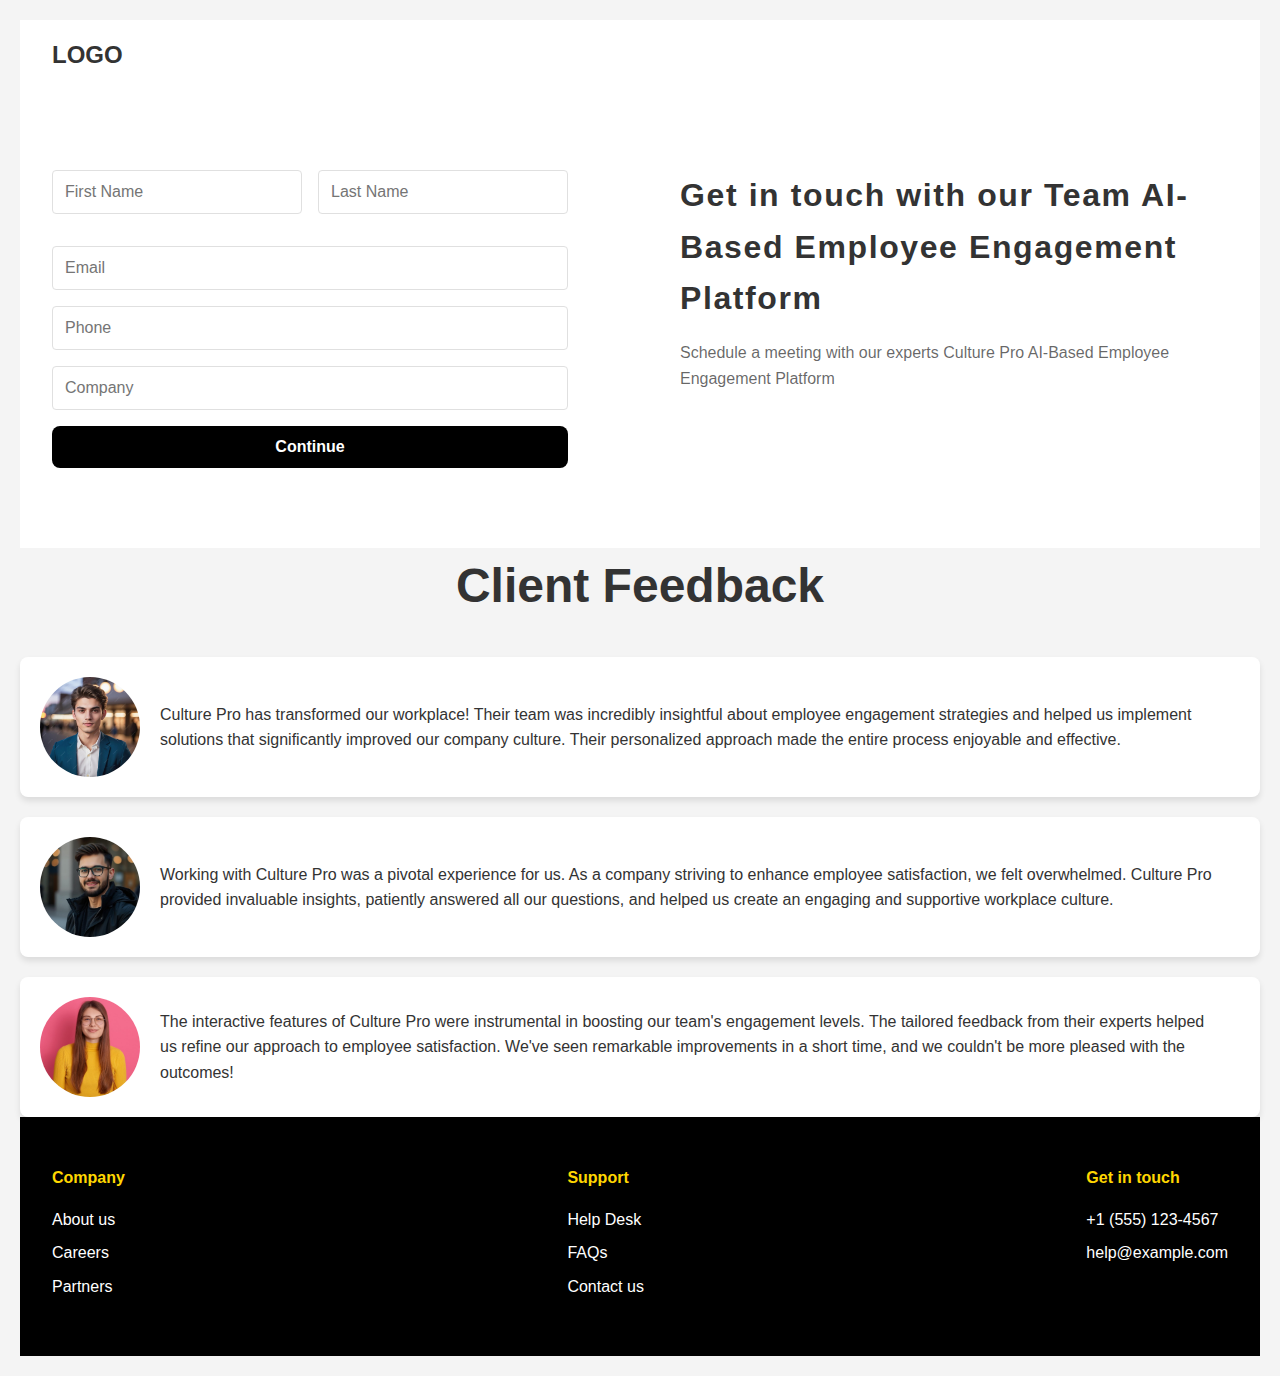
<file: contact.html>
<!DOCTYPE html>
<html lang="en">
<head>
    <meta charset="UTF-8">
    <meta name="viewport" content="width=device-width, initial-scale=1.0">
    <title>Culture Pro - AI-Based Employee Engagement Platform</title>
    <link rel="stylesheet" href="contact.css">
</head>
<body>
    <header>
        <nav>
            <a href="index.html" class="logo">LOGO</a>
        </nav>
    </header>
<section class="contact">
    <div class="contact-content">
        <!-- <h2>Get in touch with us</h2>
        <p>Get in touch with our Team AI-Based Employee Engagement Platform</p> -->
        <form id="contact-form">
            <div class="form-row">
                <input type="text" placeholder="First Name" required>
                <input type="text" placeholder="Last Name" required>
            </div>
            <input type="email" placeholder="Email" required>
            <input type="tel" placeholder="Phone" required>
            <input type="text" placeholder="Company" required>
            <button type="submit" class="btn btn-primary">Continue</button>
        </form>
    </div>
    <div class="hero-content">
        <h2>Get in touch with our Team 
            AI-Based Employee Engagement Platform</h2>
        <p>Schedule a meeting with our experts Culture Pro
            AI-Based Employee Engagement Platform </p>
    </div>
</section>
<section class="client-feedback">
    <h2>Client Feedback</h2>
        <div class="testimonials">
            <div class="testimonial">
                <img src="man-blue-jacket-stands-front-building-with-blurry-background_1103909-8891.jpg" alt="Mark Jackson" class="testimonial-image">
                <div class="testimonial-content">
                    <p>Culture Pro has transformed our workplace! Their team was incredibly insightful about employee engagement strategies and helped us implement solutions that significantly improved our company culture. Their personalized approach made the entire process enjoyable and effective.</p>
                </div>
                <div class="manager-info">
                    <p class="manager-name">Mark Jackson</p>
                    <p class="manager-title">Asst. Manager</p>
                </div>
            </div>
            <div class="testimonial">
                <img src="man-wearing-glasses-jacket-with-beard_1213434-6204.jpg" alt="John Champion" class="testimonial-image">
                <div class="testimonial-content">
                    <p>Working with Culture Pro was a pivotal experience for us. As a company striving to enhance employee satisfaction, we felt overwhelmed. Culture Pro provided invaluable insights, patiently answered all our questions, and helped us create an engaging and supportive workplace culture.</p>
                </div>
                <div class="manager-info">
                    <p class="manager-name">John Champion</p>
                    <p class="manager-title">Asst. Manager</p>
                </div>
            </div>
            <div class="testimonial">
                <img src="indoor-studio-shot-attractive-beautiful-pretty-young-woman-wearing-eyeglasses-yellow-sweatshirt-having-long-fair-hair-posing-isolated-pink-wall-people-emotions-concept_176532-6755.jpg" alt="Clara Markes" class="testimonial-image">
                <div class="testimonial-content">
                    <p>The interactive features of Culture Pro were instrumental in boosting our team's engagement levels. The tailored feedback from their experts helped us refine our approach to employee satisfaction. We've seen remarkable improvements in a short time, and we couldn't be more pleased with the outcomes!</p>
                </div>
                <div class="manager-info">
                    <p class="manager-name">Clara Markes</p>
                    <p class="manager-title">Asst. Manager</p>
                </div>
            </div>
        </div>
    </div>
</section>

    <footer>
        <div class="footer-content">
            <div class="footer-section">
                <h4>Company</h4>
                <ul>
                    <li><a href="#">About us</a></li>
                    <li><a href="#">Careers</a></li>
                    <li><a href="#">Partners</a></li>
                </ul>
            </div>
            <div class="footer-section">
                <h4>Support</h4>
                <ul>
                    <li><a href="#">Help Desk</a></li>
                    <li><a href="#">FAQs</a></li>
                    <li><a href="#">Contact us</a></li>
                </ul>
            </div>
            <div class="footer-section">
                <h4>Get in touch</h4>
                <ul>
                    <li><a href="tel:+15551234567">+1 (555) 123-4567</a></li>
                    <li><a href="mailto:help@example.com">help@example.com</a></li>
                </ul>
            </div>
        </div>
    </footer>
</body>
</html>
</file>
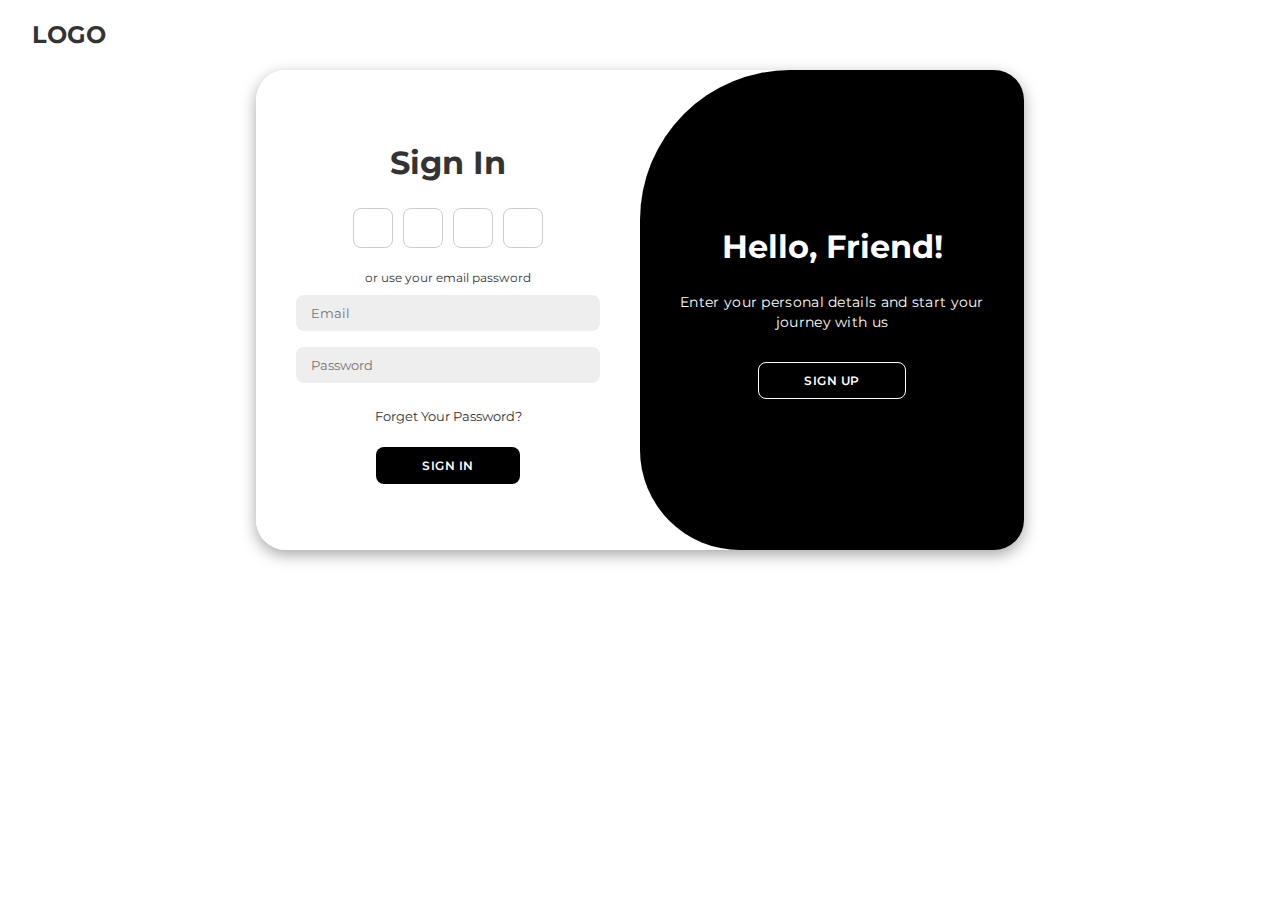
<file: login.html>
<!DOCTYPE html>
<html lang="en">
<head>
    <meta charset="UTF-8">
    <meta name="viewport" content="width=device-width, initial-scale=1.0">
    <title>Culture Pro - AI-Based Employee Engagement Platform</title>
    <link rel="stylesheet" href="styles.css">
    <link rel="stylesheet" href="login.css">
</head>
<body>
    <header>
        <div class="byt">
        <nav>
            
            <a  href="index.html" class="logo">LOGO</a>
        </nav>
    </div>
    </header>
    
    <div class="container" id="container">
        <div class="form-container sign-up">
            <form>
                <h1>Create Account</h1>
                <div class="social-icons">
                    <a href="#" class="icon"><i class="fa-brands fa-google-plus-g"></i></a>
                    <a href="#" class="icon"><i class="fa-brands fa-facebook-f"></i></a>
                    <a href="#" class="icon"><i class="fa-brands fa-github"></i></a>
                    <a href="#" class="icon"><i class="fa-brands fa-linkedin-in"></i></a>
                </div>
                <span>or use your email for registeration</span>
                <input type="text" placeholder="Name">
                <input type="email" placeholder="Email">
                <input type="password" placeholder="Password">
                <button>Sign Up</button>
            </form>
        </div>
        <div class="form-container sign-in">
            <form>
                <h1>Sign In</h1>
                <div class="social-icons">
                    <a href="#" class="icon"><i class="fa-brands fa-google-plus-g"></i></a>
                    <a href="#" class="icon"><i class="fa-brands fa-facebook-f"></i></a>
                    <a href="#" class="icon"><i class="fa-brands fa-github"></i></a>
                    <a href="#" class="icon"><i class="fa-brands fa-linkedin-in"></i></a>
                </div>
                <span>or use your email password</span>
                <input type="email" placeholder="Email">
                <input type="password" placeholder="Password">
                <a href="#">Forget Your Password?</a>
                <button>Sign In</button>
            </form>
        </div>
        <div class="toggle-container">
            <div class="toggle">
                <div class="toggle-panel toggle-left">
                    <h1>Welcome Back!</h1>
                    <p>To keep connected with us  please login with your personal info</p>
                    <button class="hidden" id="login">Sign In</button>
                </div>
                <div class="toggle-panel toggle-right">
                    <h1>Hello, Friend!</h1>
                    <p>Enter your personal details and start your journey with us</p>
                    <button class="hidden" id="register">Sign Up</button>
                </div>
            </div>
        </div>
    </div>

    <script src="script.js"></script>
</body>
</html>
</file>
<file: contact.css>
:root {
    --primary-color: #000;
    --secondary-color: #333;
    --background-color: #fff;
    --text-color: #333;
    --muted-color: #f7f4f4;
    --border-color: #e0e0e0;
}

* {
    box-sizing: border-box;
    margin: 0;
    padding: 0;
}

body {
    font-family: Arial, sans-serif;
    line-height: 1.6;
    color: var(--text-color);
}

.container {
    width: 100%;
    max-width: 1200px;
    margin: 0 auto;
    padding: 0 20px;
}

/* Header styles */
header {
    background-color: var(--background-color);
    padding: 1rem 0;
}

nav {
    display: flex;
    justify-content: space-between;
    align-items: center;
    padding: 0 2rem;
}

.logo {
    font-weight: bold;
    font-size: 1.5rem;
    text-decoration: none;
    color: var(--text-color);
}

nav ul {
    display: flex;
    list-style-type: none;
}

nav ul li {
    margin-left: 2rem;
}

nav ul li a {
    text-decoration: none;
    color: var(--text-color);
}

.auth-buttons {
    display: flex;
    gap: 1rem;
}

    .btn {
        padding: 0.5rem 1rem;
        border-radius: 8px;
        
        border: none;
        border-radius: 1px;
        cursor: pointer;
        font-size: 1rem;
    }

    .btn-primary {
        background-color: var(--primary-color);
        color: white;
        border-radius: 8px;
    }

    .btn-secondary {
        background-color: transparent;
        border: 1px solid var(--primary-color);
        color: var(--primary-color);
        border-radius: 8px;
    }


/* Contact section styles */
.contact {
    display: flex;
    padding: 5rem 2rem;
    background-color: #ffffff;
}

.contact-content {
    flex: 1;
    padding-right: 7rem;
}

.contact h2 {
    margin-bottom: 1rem;
    font-size: 4rem;
}

.contact p {
    margin-bottom: 2rem;
    color: var(--muted-color);
}

.contact-image {
    size: 400PX;
}

.contact-image img {
    width: 100%;
    height: 100%;
    object-fit: cover;
    border-radius: 8px;
}

#contact-form {
    max-width: 100%;
}

.form-row {
    display: flex;
    gap: 1rem;
    margin-bottom: 1rem;
}

input {
    width: 100%;
    padding: 0.75rem;
    margin-bottom: 1rem;
    border: 1px solid var(--border-color);
    border-radius: 4px;
    font-size: 1rem;
}

.btn-primary {
    width: 100%;
    padding: 0.75rem;
    font-size: 1rem;
    font-weight: bold;
}
/* Hero section styles */
.hero {
    display: flex;
    align-items: center;
    padding: 4rem 2rem;
    background-color: #f8f9fa;
}

.hero-content {
    flex: 1;
    padding-right: 2rem;
}

.hero-content h2 {
    margin-bottom: 1rem;
    font-size: 2rem;
    
    letter-spacing: 0.1rem;
}
.hero-content p {
    color: rgba(0, 0, 0, 0.6);
}
.hero h3{
    margin-bottom: 1rem;
    font-size: 2%;

}
.hero p{
    margin-bottom: 1rem;
    font-size: 1.5rem;

}
.hero .subtitle {
    font-size: 1.5rem;
    color: var(--muted-color);
    margin-bottom: 1rem;
}

.hero-image {
    flex: 1;
}

.hero-image img {
    width: 100%;
    border-radius: 8px;
}

/* client feedback */
.how-it-works {
    padding: 4rem 2rem;
    background-color: #f8f9fa;
}

.client-feedback h2 {
    text-align: center;
    margin-bottom: 2rem;
    font-size: 3rem;
}
body {
    font-family: Arial, sans-serif;
    line-height: 1.6;
    color: #333;
    background-color: #f4f4f4;
    margin: 0;
    padding: 20px;
}
.container {
    max-width: 1200px;
    margin: 0 auto;
}
h1 {
    text-align: center;
    color: #2c3e50;
}
.testimonials {
    display: flex;
    flex-direction: column;
    gap: 20px;
}
.testimonial {
    background-color: #fff;
    border-radius: 8px;
    box-shadow: 0 4px 6px rgba(0, 0, 0, 0.1);
    padding: 20px;
    position: relative;
    overflow: hidden;
    display: flex;
    align-items: center;
}
.testimonial-image {
    width: 100px;
    height: 100px;
    border-radius: 50%;
    object-fit: cover;
    margin-right: 20px;
}
.testimonial-content {
    flex-grow: 1;
    padding-right: 20px;
}
.manager-info {
    position: absolute;
    top: 0;
    right: 0;
    bottom: 0;
    background-color: #3498db;
    color: #fff;
    padding: 20px;
    width: 150px;
    transform: translateX(100%);
    transition: transform 0.3s ease-in-out;
    display: flex;
    flex-direction: column;
    justify-content: center;
}
.testimonial:hover .manager-info {
    transform: translateX(0);
}
.manager-name {
    font-weight: bold;
    margin: 0;
    font-size: 1.1em;
}
.manager-title {
    margin: 5px 0 0;
    font-size: 0.9em;
    opacity: 0.8;
}
@media (max-width: 768px) {
    .manager-info {
        width: 120px;
    }
}
@media (max-width: 480px) {
    .testimonial {
        flex-direction: column;
        align-items: flex-start;
    }
    .testimonial-image {
        margin-right: 0;
        margin-bottom: 20px;
    }
    .testimonial-content {
        padding-right: 0;
        padding-bottom: 20px;
    }
    .manager-info {
        position: static;
        transform: none;
        width: 100%;
        padding: 10px;
    }
}
/* Footer styles */
footer {
    background-color: #000;
    color: white;
    padding: 3rem 2rem;
}

.footer-content {
    display: flex;
    justify-content: space-between;
}

.footer-section h4 {
    color: #ffd700;
    margin-bottom: 1rem;
}

.footer-section ul {
    list-style-type: none;
}

.footer-section ul li {
    margin-bottom: 0.5rem;
}

.footer-section ul li a {
    color: white;
    text-decoration: none;
}

/* Responsive design */
@media (max-width: 768px) {
    .hero,
    .about,
    .cards,
    .features,
    .footer-content {
        flex-direction: column;
    }

    .solution-buttons {
        grid-template-columns: 1fr;
    }

    .form-row {
        flex-direction: column;
    }
}
</file>
<file: styles.css>
/* styles.css */
:root {
    --primary-color: #000;
    --secondary-color: #333;
    --background-color: #fff;
    --text-color: #333;
    --muted-color: #666;
    --border-color: #e0e0e0;
}

* {
    box-sizing: border-box;
    margin: 0;
    padding: 0;
}

body {
    font-family: Arial, sans-serif;
    line-height: 1.6;
    color: var(--text-color);
}

.container {
    width: 100%;
    max-width: 1200px;
    margin: 0 auto;
    padding: 0 20px;
}

/* Header styles */
header {
    background-color: var(--background-color);
    padding: 1rem 0;
}

nav {
    display: flex;
    justify-content: space-between;
    align-items: center;
    padding: 0 2rem;
}

.logo {
    font-weight: bold;
    font-size: 1.5rem;
    text-decoration: none;
    color: var(--text-color);
}

nav ul {
    display: flex;
    list-style-type: none;
}

nav ul li {
    margin-left: 2rem;
}

nav ul li a {
    text-decoration: none;
    color: var(--text-color);
}

.auth-buttons {
    display: flex;
    gap: 1rem;
}

    .btn {
        padding: 0.5rem 1rem;
        border-radius: 8px;
        
        border: none;
        border-radius: 1px;
        cursor: pointer;
        font-size: 1rem;
    }

    .btn-primary {
        background-color: var(--primary-color);
        color: white;
        border-radius: 8px;
    }

    .btn-secondary {
        background-color: transparent;
        border: 1px solid var(--primary-color);
        color: var(--primary-color);
        border-radius: 8px;
    }

/* Hero section styles */
.hero {
    display: flex;
    align-items: center;
    padding: 4rem 2rem;
    background-color: #f8f9fa;
}

.hero-content {
    flex: 1;
    padding-right: 2rem;
}

.hero h1 {
    margin-bottom: 1rem;
    font-size: 3rem;
}
.hero h3{
    margin-bottom: 1rem;
    font-size: 2%;

}
.hero p{
    margin-bottom: 1rem;
    font-size: 1.5rem;

}
.hero .subtitle {
    font-size: 1.5rem;
    color: var(--muted-color);
    margin-bottom: 1rem;
}

.hero-image {
    flex: 1;
}

.hero-image img {
    width: 100%;
    border-radius: 8px;
}

/* Brands section styles */
.brands {
    display: flex;
    justify-content: space-between;
    align-items: center;
    padding: 2rem;
    background-color: var(--background-color);
    border-top: 1px solid var(--border2color);
    border-bottom: 1px solid var(--border-color);
}

.brands img {
    height: 40px;
}

/* How it works section styles */
.how-it-works {
    padding: 4rem 2rem;
    background-color: #f8f9fa;
}

.how-it-works h2 {
    text-align: center;
    margin-bottom: 2rem;
    font-size: 2rem;
}
.how-it-works h3{
    margin-bottom: 2rem;
    font-size: 1.5rem;
}
.how-it-works p{
    margin-bottom: 2rem;
    font-size: 1rem;

}
.cards {
    display: flex;
    gap: 2rem;
    justify-content: space-between;
}

.card {
    background-color: white;
    border-radius: 8px;
    box-shadow: 0 4px 6px rgba(0, 0, 0, 0.1);
    padding: 1.5rem;
    flex: 1;
}

.card img {
    width: 100%;
    border-radius: 8px;
    margin-bottom: 1rem;
}

.card h3 {
    margin-bottom: 0.5rem;
}

/* Platform features section styles */
.platform-features {
    padding: 4rem 2rem;
}

.platform-features h2 {
    text-align: center;
    margin-bottom: 1rem;
    font-size: 2rem;    
    
}

.features {
    display: flex;
    gap: 2rem;
    justify-content: space-between;
}

.feature {
    background-color: #f8f9fa;
    border-radius: 8px;
    padding: 1.5rem;
    flex: 1;
}

.feature h3 {
    margin-bottom: 1rem;
    font-size: 2rem;

}
.feature p{
    margin-bottom: 1rem;
    font-size: 1rem;


}
.btn-link {
    color: var(--primary-color);
    text-decoration: none;
    font-weight: bold;
    font-size: 1rem;
}

/* About section styles */
.about {
    display: flex;
    padding: 4rem 2rem;
    background-color: #f8f9fa;
}

.about-content {
    flex: 1;
    padding-right: 2rem;
}
.about h2{
    margin-bottom: 1rem;
    font-size: 3rem;
}
.about h3{
    margin-bottom: 1rem;
    font-size: 1.5rem;

}
.about p{
    margin-bottom: 1rem;
    font-size: 1rem;

}
.about-image {
    flex: 1;
}

.about-image img {
    width: 100%;
    border-radius: 8px;
}

/* Solutions section styles */
.solutions {
    display: flex;
    padding: 4rem 2rem;
    background-color: #f8f9fa;
}

.solutions-content {
    flex: 1;
    padding-right: 2rem;
}

.solutions h2 {
    margin-bottom: 1rem;
    font-size: 3rem;
}

.solutions p {
    margin-bottom: 2rem;
    font-size: 1.5rem;
    color: var(--muted-color);
}

.solution-buttons {
    display: grid;
    grid-template-columns: repeat(2, 1fr);
    gap: 1rem;
}

.solution-btn {
    background-color: white;
    border: 1px solid var(--border-color);
    border-radius: 8px;
    padding: 1.5rem;
    text-align: left;
    cursor: pointer;
    transition: all 0.3s ease;
}

.solution-btn:hover {
    box-shadow: 0 4px 6px rgba(0, 0, 0, 0.1);
}

.solution-btn h3 {
    margin-bottom: 0.5rem;
    font-size: 2rem;
}

.solution-btn p {
    color: var(--muted-color);
    font-size: 1.2rem;
    margin-bottom: 1rem;
}

.arrow {
    display: inline-block;
    font-size: 1.5rem;
    transition: transform 0.3s ease;
}

.solution-btn:hover .arrow {
    transform: translateX(5px);
}

.solutions-image {
    flex: 1;
}

.solutions-image img {
    width: 100%;
    height: 100%;
    object-fit: cover;
    border-radius: 8px;
}

/* Contact section styles */
.contact {
    display: flex;
    padding: 5rem 2rem;
    background-color: #ffffff;
}

.contact-content {
    flex: 1;
    padding-right: 7rem;
}

.contact h2 {
    margin-bottom: 1rem;
    font-size: 4rem;
}

.contact p {
    margin-bottom: 2rem;
    color: var(--muted-color);
}

.contact-image {
    size: 350PX;
    border-radius: 10px;

}

.contact-image img {
    width: 80%;
    height: 80%;
    border-radius: 10px;
    object-fit: cover;
    border-radius: 8px;
}
.bth {
    size: 200PX;
    border-radius: 10px;
}
.bth img{
    size: 200PX;
    height: auto;
    width: auto;
    

    border-radius: 10px;
}

#contact-form {
    max-width: 100%;
}

.form-row {
    display: flex;
    gap: 1rem;
    margin-bottom: 1rem;
}

input {
    width: 100%;
    padding: 0.75rem;
    margin-bottom: 1rem;
    border: 1px solid var(--border-color);
    border-radius: 4px;
    font-size: 1rem;
}

.btn-primary {
    width: 100%;
    padding: 0.75rem;
    font-size: 1rem;
    font-weight: bold;
}

/* Responsive design */
@media (max-width: 768px) {
    .solutions,
    .contact {
        flex-direction: column;
    }

    .solutions-content,
    .contact-content {
        padding-right: 0;
        margin-bottom: 2rem;
    }

    .solution-buttons {
        grid-template-columns: 1fr;
    }

    .form-row {
        flex-direction: column;
    }
}

/* Footer styles */
footer {
    background-color: #000;
    color: white;
    padding: 3rem 2rem;
}

.footer-content {
    display: flex;
    justify-content: space-between;
}

.footer-section h4 {
    color: #ffd700;
    margin-bottom: 1rem;
}

.footer-section ul {
    list-style-type: none;
}

.footer-section ul li {
    margin-bottom: 0.5rem;
}

.footer-section ul li a {
    color: white;
    text-decoration: none;
}

/* Responsive design */
@media (max-width: 768px) {
    .hero,
    .about,
    .cards,
    .features,
    .footer-content {
        flex-direction: column;
    }

    .solution-buttons {
        grid-template-columns: 1fr;
    }

    .form-row {
        flex-direction: column;
    }
}
</file>
<file: login.css>
@import url('https://fonts.googleapis.com/css2?family=Montserrat:wght@300;400;500;600;700&display=swap');

*{
    margin: 0;
    padding: 0;
    box-sizing: border-box;
    font-family: 'Montserrat', sans-serif;
}

.container{
    background-color: #fff;
    border-radius: 30px;
    box-shadow: 0 5px 15px rgba(0, 0, 0, 0.35);
    position: relative;
    overflow: hidden;
    width: 768px;
    max-width: 100%;
    min-height: 480px;
}

.container p{
    font-size: 14px;
    line-height: 20px;
    letter-spacing: 0.3px;
    margin: 20px 0;
}

.container span{
    font-size: 12px;
}

.container a{
    color: #333;
    font-size: 13px;
    text-decoration: none;
    margin: 15px 0 10px;
}

.container button{
    background-color: #000000;
    color: #fff;
    font-size: 12px;
    padding: 10px 45px;
    border: 1px solid transparent;
    border-radius: 8px;
    font-weight: 600;
    letter-spacing: 0.5px;
    text-transform: uppercase;
    margin-top: 10px;
    cursor: pointer;
}

.container button.hidden{
    background-color: transparent;
    border-color: #fff;
}

.container form{
    background-color: #fff;
    display: flex;
    align-items: center;
    justify-content: center;
    flex-direction: column;
    padding: 0 40px;
    height: 100%;
}

.container input{
    background-color: #eee;
    border: none;
    margin: 8px 0;
    padding: 10px 15px;
    font-size: 13px;
    border-radius: 8px;
    width: 100%;
    outline: none;
}

.form-container{
    position: absolute;
    top: 0;
    height: 100%;
    transition: all 0.6s ease-in-out;
}

.sign-in{
    left: 0;
    width: 50%;
    z-index: 2;
}

.container.active .sign-in{
    transform: translateX(100%);
}

.sign-up{
    left: 0;
    width: 50%;
    opacity: 0;
    z-index: 1;
}

.container.active .sign-up{
    transform: translateX(100%);
    opacity: 1;
    z-index: 5;
    animation: move 0.6s;
}

@keyframes move{
    0%, 49.99%{
        opacity: 0;
        z-index: 1;
    }
    50%, 100%{
        opacity: 1;
        z-index: 5;
    }
}

.social-icons{
    margin: 20px 0;
    color: #000000;
}

.social-icons a{
    border: 1px solid #ccc;
    border-radius: 20%;
    display: inline-flex;
    justify-content: center;
    align-items: center;
    margin: 0 3px;
    width: 40px;
    height: 40px;
}

.toggle-container{
    position: absolute;
    top: 0;
    left: 50%;
    width: 50%;
    height: 100%;
    overflow: hidden;
    transition: all 0.6s ease-in-out;
    border-radius: 150px 0 0 100px;
    z-index: 1000;
}

.container.active .toggle-container{
    transform: translateX(-100%);
    border-radius: 0 150px 100px 0;
}

.toggle{
    background-color: #000000;
    height: 100%;
    background: linear-gradient(to right, #000000, #000000);
    color: #fff;
    position: relative;
    left: -100%;
    height: 100%;
    width: 200%;
    transform: translateX(0);
    transition: all 0.6s ease-in-out;
}

.container.active .toggle{
    transform: translateX(50%);
}

.toggle-panel{
    position: absolute;
    width: 50%;
    height: 100%;
    display: flex;
    align-items: center;
    justify-content: center;
    flex-direction: column;
    padding: 0 30px;
    text-align: center;
    top: 0;
    transform: translateX(0);
    transition: all 0.6s ease-in-out;
}

.toggle-left{
    transform: translateX(-200%);
}

.container.active .toggle-left{
    transform: translateX(0);
}

.toggle-right{
    right: 0;
    transform: translateX(0);
}

.container.active .toggle-right{
    transform: translateX(200%);
}
</file>
